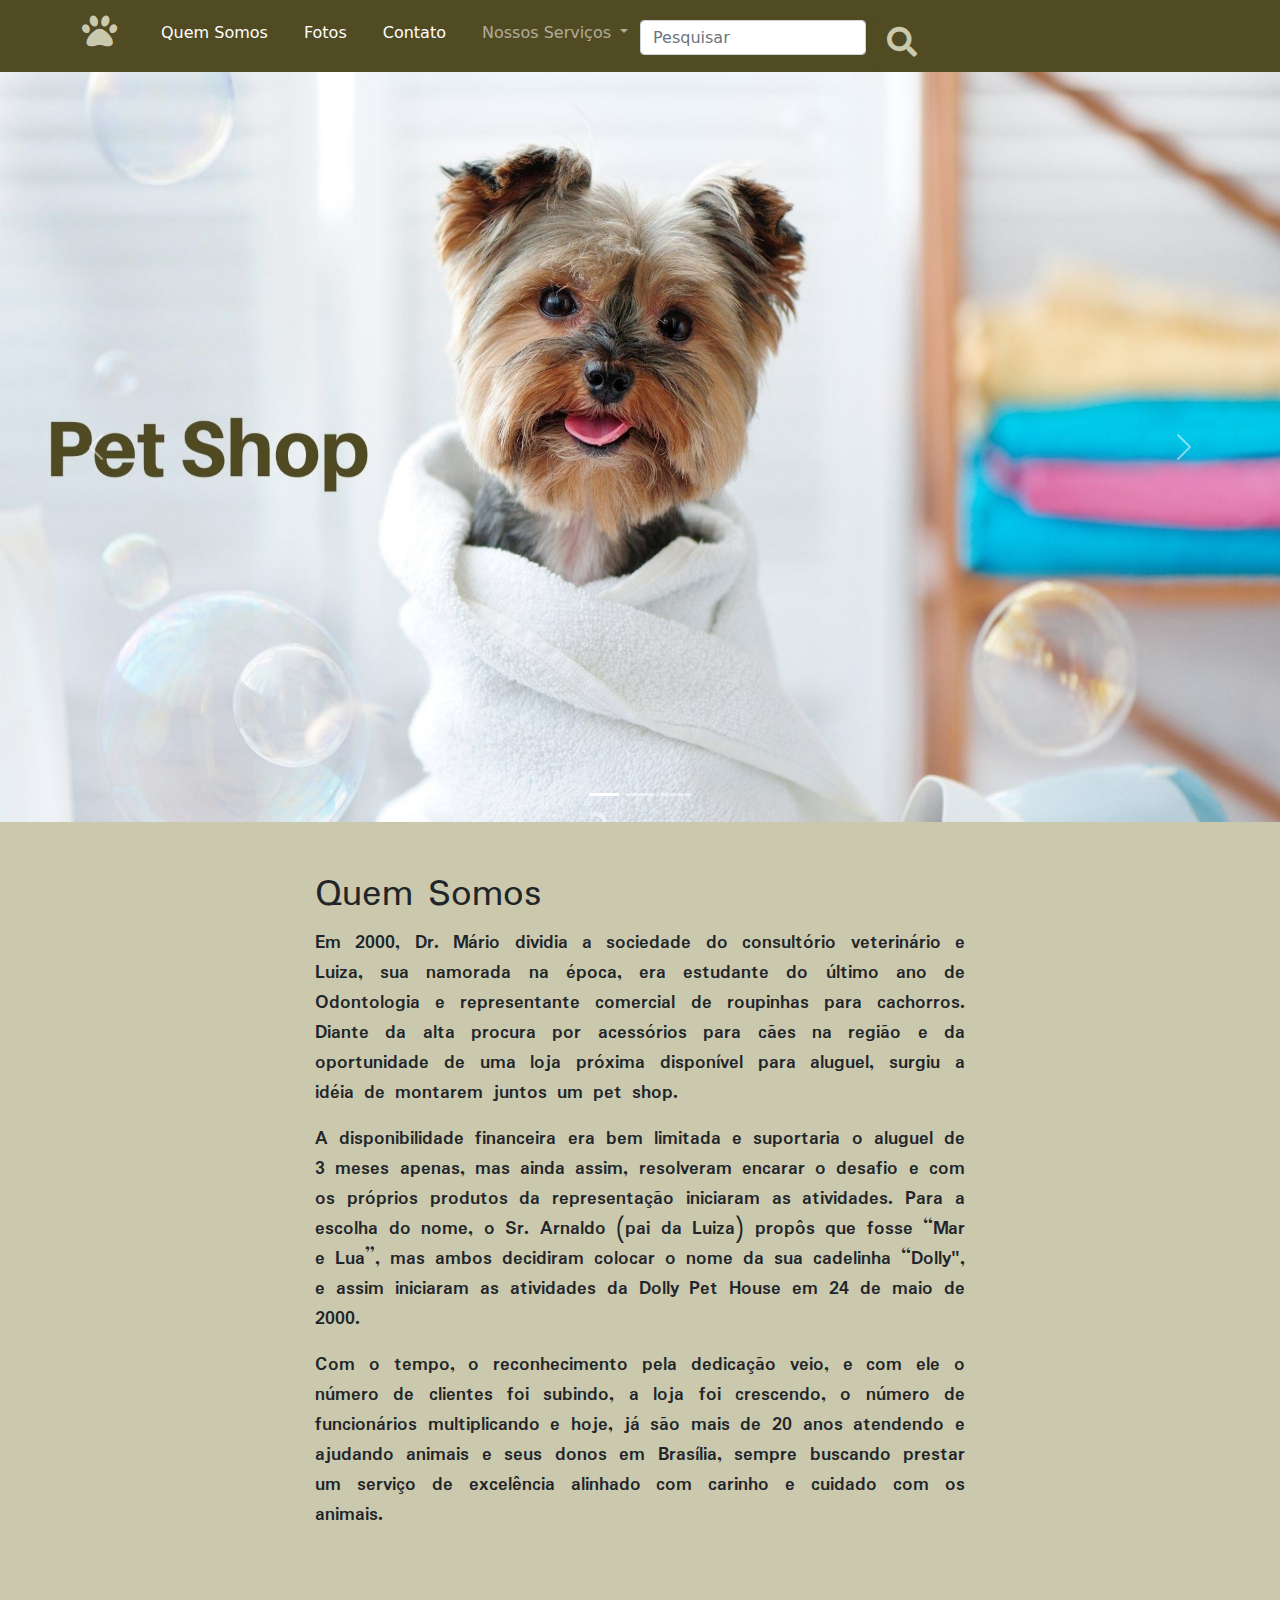
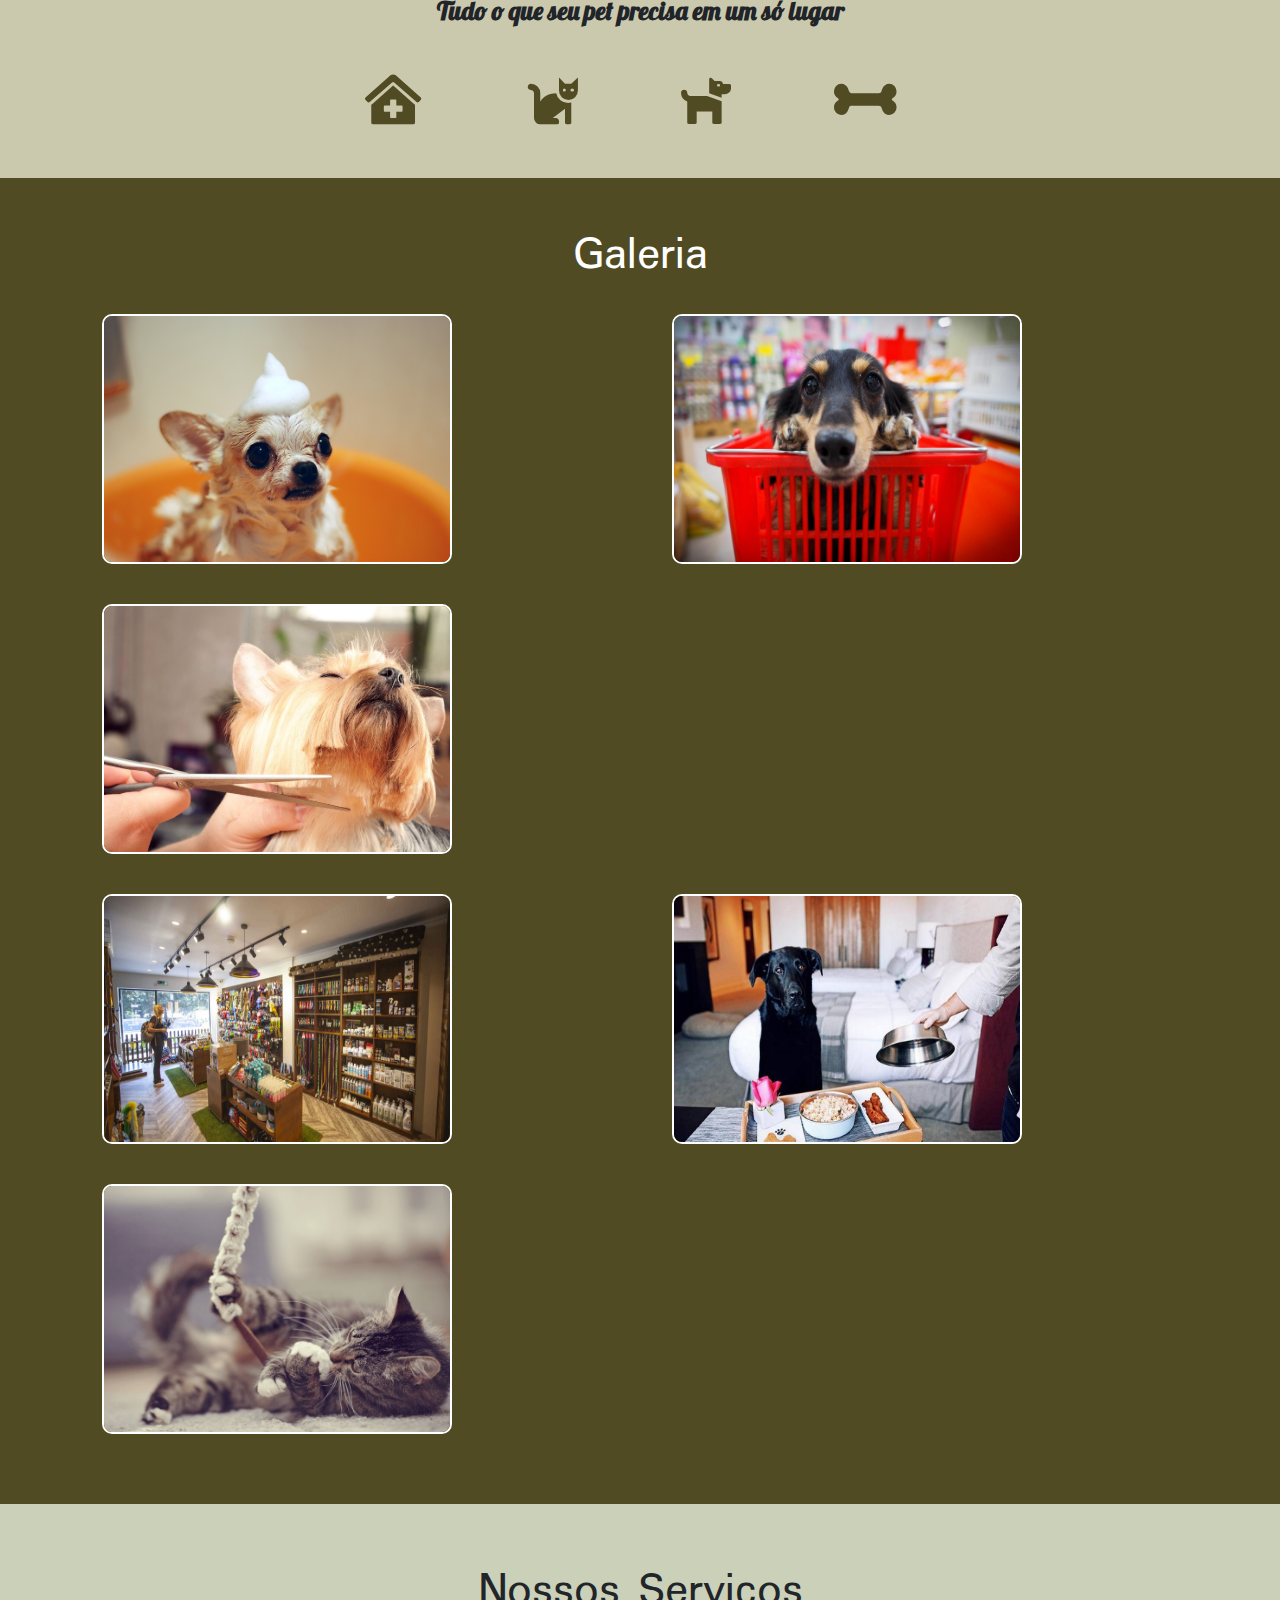
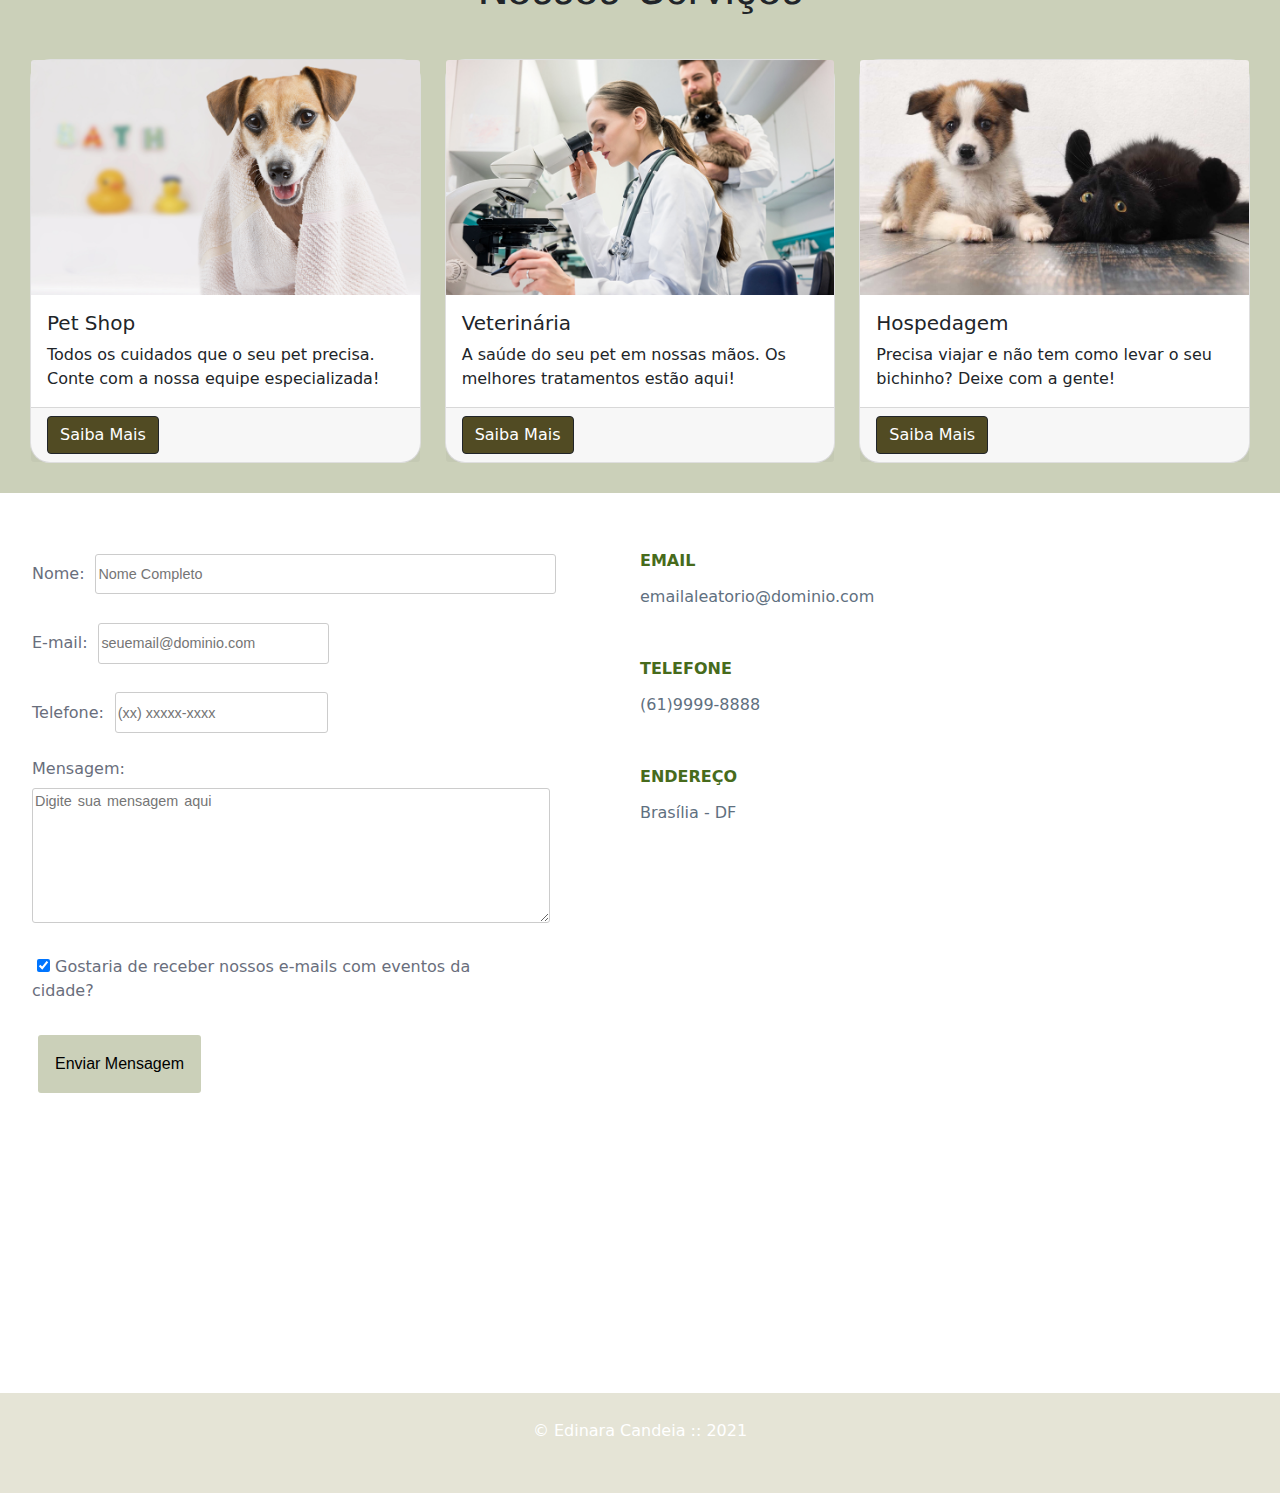
<file: index.html>
<!DOCTYPE html>
<html lang="pt-BR">
  <head>
    <meta charset="utf-8">
    <meta name="viewport" content="width=device-width, initial-scale=1">
    <link href="css/bootstrap.min.css" rel="stylesheet">
    <link rel="stylesheet" type="text/css" href="css/style.css">
    <link href="fontawesome/css/all.css" rel="stylesheet">
    <link rel="preconnect" href="https://fonts.gstatic.com">
    <link href="https://fonts.googleapis.com/css2?family=Lobster&family=Padauk&display=swap" rel="stylesheet">
    <title>Pet House | Dolly</title>
  </head>
  <body>
       <nav class="navbar navbar-expand-lg navbar-dark">
        <div class="container">
          <a class="navbar-brand" href="index.html"><i class="fas fa-paw"></i></a>
          <button class="navbar-toggler" type="button" data-bs-toggle="collapse" data-bs-target="#navbarSupportedContent" aria-controls="navbarSupportedContent" aria-expanded="false" aria-label="Toggle navigation">
            <span class="navbar-toggler-icon"></span>
          </button>
          <div class="collapse navbar-collapse" id="navbarSupportedContent">
            <ul class="navbar-nav me-auto mb-2 mb-lg-0">
              <li class="nav-item">
                <a class="nav-link active" aria-current="page" href="#quem-somos">Quem Somos</a>
              </li>
               <ul class="navbar-nav me-auto mb-2 mb-lg-0">
              <li class="nav-item">
                <a class="nav-link active" aria-current="page" href="#gallery">Fotos</a>
              </li>
               <ul class="navbar-nav me-auto mb-2 mb-lg-0">
              <li class="nav-item">
                <a class="nav-link active" aria-current="page" href="#contato">Contato</a>
              </li>
              
              <li class="nav-item dropdown">
                <a class="nav-link dropdown-toggle" href="#" id="navbarDropdown" role="button" data-bs-toggle="dropdown" aria-expanded="false">
                  Nossos Serviços
                </a>
                <ul class="dropdown-menu" aria-labelledby="navbarDropdown">
                  <li><a class="dropdown-item" href="petshop.html">Pet Shop</a></li>
                  <li><a class="dropdown-item" href="veterinaria.html"> Veterinária</a></li>
                  <li><hr class="dropdown-divider"></li>
                  <li><a class="dropdown-item" href="hospedagem.html">Hospedagem</a></li>
                </ul>
              </li>
            </ul>
            <form class="d-flex position-absolute top-2 end-0">
              <input class="form-control me-2" type="search" placeholder="Pesquisar" aria-label="Search">
              <button class="btn btn-outline" type="submit"><i class="fa fa-search"></i></button>
            </form>
          </div>
        </div>
      </nav>
      <div id="carouselExampleIndicators" class="carousel slide" data-bs-ride="carousel">
        <div class="carousel-indicators">
          <button type="button" data-bs-target="#carouselExampleIndicators" data-bs-slide-to="0" class="active" aria-current="true" aria-label="Slide 1"></button>
          <button type="button" data-bs-target="#carouselExampleIndicators" data-bs-slide-to="1" aria-label="Slide 2"></button>
          <button type="button" data-bs-target="#carouselExampleIndicators" data-bs-slide-to="2" aria-label="Slide 3"></button>
        </div>
        <div class="carousel-inner">
          <div class="carousel-item active">
            <img src="images/1.jpg" width: 100% class=" d-block w-100" alt="...">
          </div>
          <div class="carousel-item">
            <img src="images/2.jpg" width: 100% class=" d-block w-100" alt="...">
          </div>
          <div class="carousel-item">
            <img src="images/3.jpg" width: 100% class=" d-block w-100" alt="...">
          </div>
        </div>
        <button class="carousel-control-prev" type="button" data-bs-target="#carouselExampleIndicators" data-bs-slide="prev">
          <span class="carousel-control-prev-icon" aria-hidden="true"></span>
          <span class="visually-hidden">Previous</span>
        </button>
        <button class="carousel-control-next" type="button" data-bs-target="#carouselExampleIndicators" data-bs-slide="next">
          <span class="carousel-control-next-icon" aria-hidden="true"></span>
          <span class="visually-hidden">Next</span>
        </button>
      </div>
      <div id="quem-somos">
        <div class="quem-somos mx-auto">
            <h1>Quem Somos</h1>
                <p><b>     Em 2000, Dr. Mário dividia a sociedade do consultório veterinário e Luiza, sua namorada na época, era estudante do último ano de Odontologia e representante comercial de roupinhas para cachorros. Diante da alta procura por acessórios para cães na região e da oportunidade de uma loja próxima disponível para aluguel, surgiu a idéia de montarem juntos um pet shop.</b></p>

                <p><b>A disponibilidade financeira era bem limitada e suportaria o aluguel de 3 meses apenas, mas ainda assim, resolveram encarar o desafio e com os próprios produtos da representação iniciaram as atividades.

                Para a escolha do nome, o Sr. Arnaldo (pai da Luiza) propôs que fosse “Mar e Lua”, mas ambos decidiram colocar o nome da sua cadelinha “Dolly", e assim iniciaram as atividades da Dolly Pet House em 24 de maio de 2000.</b></p>

                <p><b> Com o tempo, o reconhecimento pela dedicação veio, e com ele o número de clientes foi subindo, a loja foi crescendo, o número de funcionários multiplicando e hoje, já são mais de 20 anos atendendo e ajudando animais e seus donos em Brasília, sempre buscando prestar um serviço de excelência alinhado com carinho e cuidado com os animais.</b></p>

                <h3><b>Tudo o que seu pet precisa em um só lugar</b></h3>

                <i class="fas fa-clinic-medical fai"></i> <i class="fas fa-cat fai"></i><i class="fas fa-dog fai"></i><i class="fas fa-bone fai"></i>
      </div>
    </div>
    <section id="gallery">
      <h1>Galeria</h1>
      <div class="container">
        <div class="row">
          <div class="col">
            <div class="zoom">
            <img src="images/9.png" width: 100% class="img galeria">
            </div>
          </div>
          <div class="col">
            <div class="zoom">
            <img src="images/12.jpg" width: 100% class="img galeria">
            </div>
          </div>
          <div class="col">
            <div class="zoom">
            <img src="images/17.jpg" width: 100% class="img galeria">
            </div>
          </div>
        </div>
        <div class="row">
          <div class="col">
            <div class="zoom">
            <img src="images/18.jpg" width: 100% class="img galeria">
            </div>
          </div>
          <div class="col">
            <div class="zoom">
            <img src="images/19.jpg" width: 100% class="img galeria">
            </div>
          </div>
          <div class="col">
            <div class="zoom">
            <img src="images/20.jpg" width: 100% class="img galeria">
            </div>
          </div>
        </div>
      </div>
    </section>
    <div class="servicos">
      <h2>Nossos Serviços</h2>
      <div class="row row-cols-1 row-cols-md-3 g-4">
  <div class="col">
    <div class="card h-100">
      <img src="images/21.jpg" class="card-img-top" alt="...">
      <div class="card-body">
        <h5 class="card-title">Pet Shop</h5>
        <p class="card-text">Todos os cuidados que o seu pet precisa. Conte com a nossa equipe especializada!</p>
      </div>
      <div class="card-footer">
        <small class="text-muted"><a href="petshop.html" class="btn btn-dark">Saiba Mais</a></small>
      </div>
    </div>
  </div>
  <div class="col">
    <div class="card h-100">
      <img src="images/15.png" class="card-img-top" alt="...">
      <div class="card-body">
        <h5 class="card-title">Veterinária</h5>
        <p class="card-text">A saúde do seu pet em nossas mãos. Os melhores tratamentos estão aqui!</p>
      </div>
      <div class="card-footer">
        <small class="text-muted"><a href="veterinaria.html" class="btn btn-dark">Saiba Mais</a></small>
      </div>
    </div>
  </div>
  <div class="col">
    <div class="card h-100">
      <img src="images/22.jpg" class="card-img-top" alt="...">
      <div class="card-body">
        <h5 class="card-title">Hospedagem</h5>
        <p class="card-text">Precisa viajar e não tem como levar o seu bichinho? Deixe com a gente!</p>
      </div>
      <div class="card-footer">
        <small class="text-muted"><a href="hospedagem.html" class="btn btn-dark">Saiba Mais</a></small>
      </div>
    </div>
  </div>
</div>
</div>
    <section >
      <div id="contato" class="container-ctt">
        <div class="ctt1">
          <form>
                  <label for="nome" id="legendanome">Nome:</label>
                    <input type="text" id="nome"  class="input-padrao" required placeholder="Nome Completo">
                    <br />
            <label for="email" id="legendaemail">E-mail:</label>
                     <input type="email"  id="email" class="input-padrao" required placeholder="seuemail@dominio.com">
                    <br /> 

              <label for="telefone" id="legendatelefone">Telefone:</label>
                     <input type="tel" id="telefone"  class="input-padrao" required placeholder="(xx) xxxxx-xxxx">
                     <br /><br />
            
            <label for="mensagem" id="mensagem">Mensagem:</label><br />
                    <textarea  placeholder="Digite sua mensagem aqui"></textarea required>
                    <br />   

            <label>
              <input type="checkbox" class="checkbox" checked> Gostaria de receber nossos e-mails com eventos da cidade? 
              </label>
                <br />  

                <input type="submit" value="Enviar Mensagem" class="enviar">
              </form>
        </div>
        <div class="ctt2">
          <div class="info-cttCenter">
            <div class="info-ctt">
              <h7>EMAIL</h7>
            </div>
            <div class="info-ctt">
              <h8>emailaleatorio@dominio.com</h8>
            </div>
            <div class="info-ctt">
        
            </div>
            <div class="info-ctt">
              <h7>TELEFONE</h7>
            </div>
            <div class="info-ctt">
              <h8>(61)9999-8888</h8>
            </div>
            <div class="info-ctt">
        
            </div>
            <div class="info-ctt">
              <h7>ENDEREÇO</h7>
            </div>
            <div class="info-ctt">
              <h8>Brasília - DF</h8>
            </div>
          <div class="info-cttCenter2">
            <iframe src="https://www.google.com/maps/embed?pb=!1m18!1m12!1m3!1d982926.6490219708!2d-48.35756840199615!3d-15.774545693382269!2m3!1f0!2f0!3f0!3m2!1i1024!2i768!4f13.1!3m3!1m2!1s0x935a3d18e45b91a3%3A0x24e8d3620bd85d7f!2sBras%C3%ADlia%20-%20DF!5e0!3m2!1spt-BR!2sbr!4v1620659766937!5m2!1spt-BR!2sbr" width="100%" height="100%" allowfullscreen="" loading="lazy"></iframe>
        </div>
      </div>
    </section>
    <footer>
      <div class="footer">
          <div class="info-cttCenter4">
          <h9> &#169; Edinara Candeia :: 2021</h9>
          </div>
      </div>
    </footer>
   
    <script src="js/bootstrap.bundle.min.js"></script>

  </body>
</html>
</file>
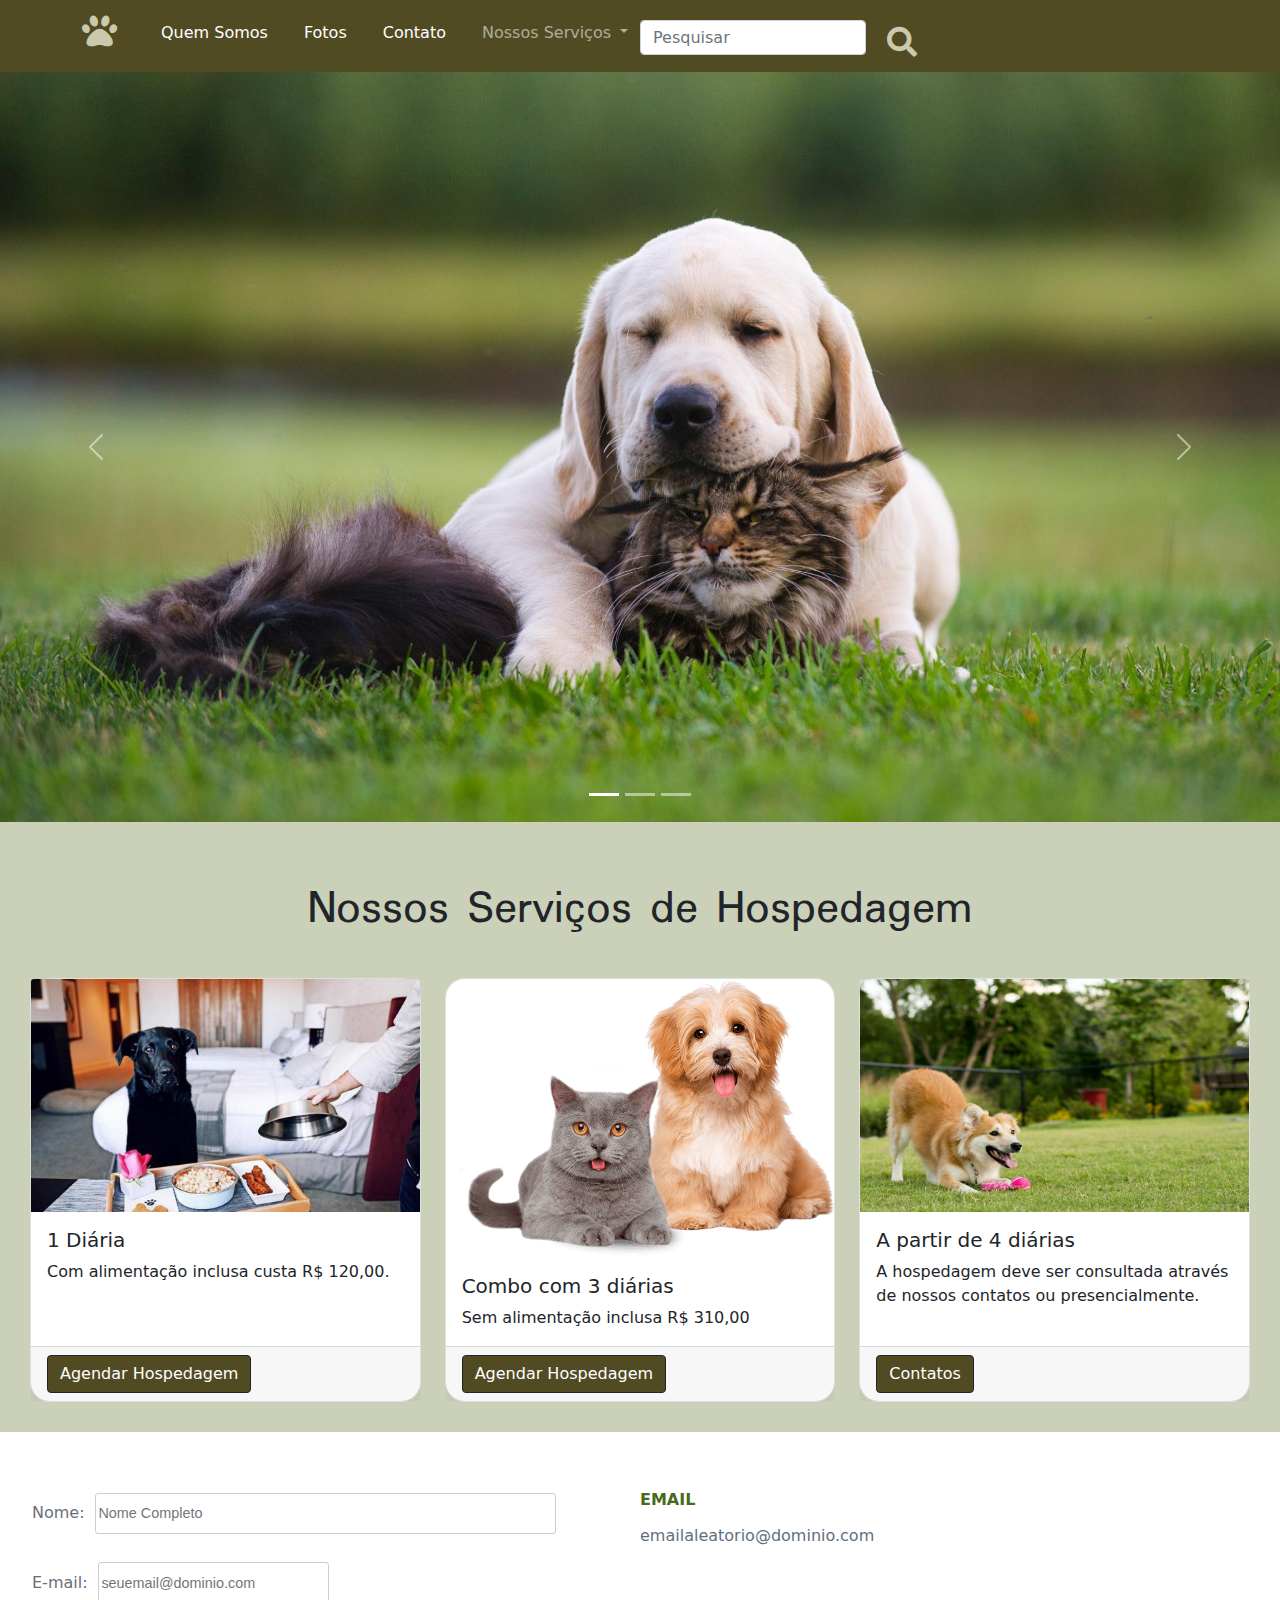
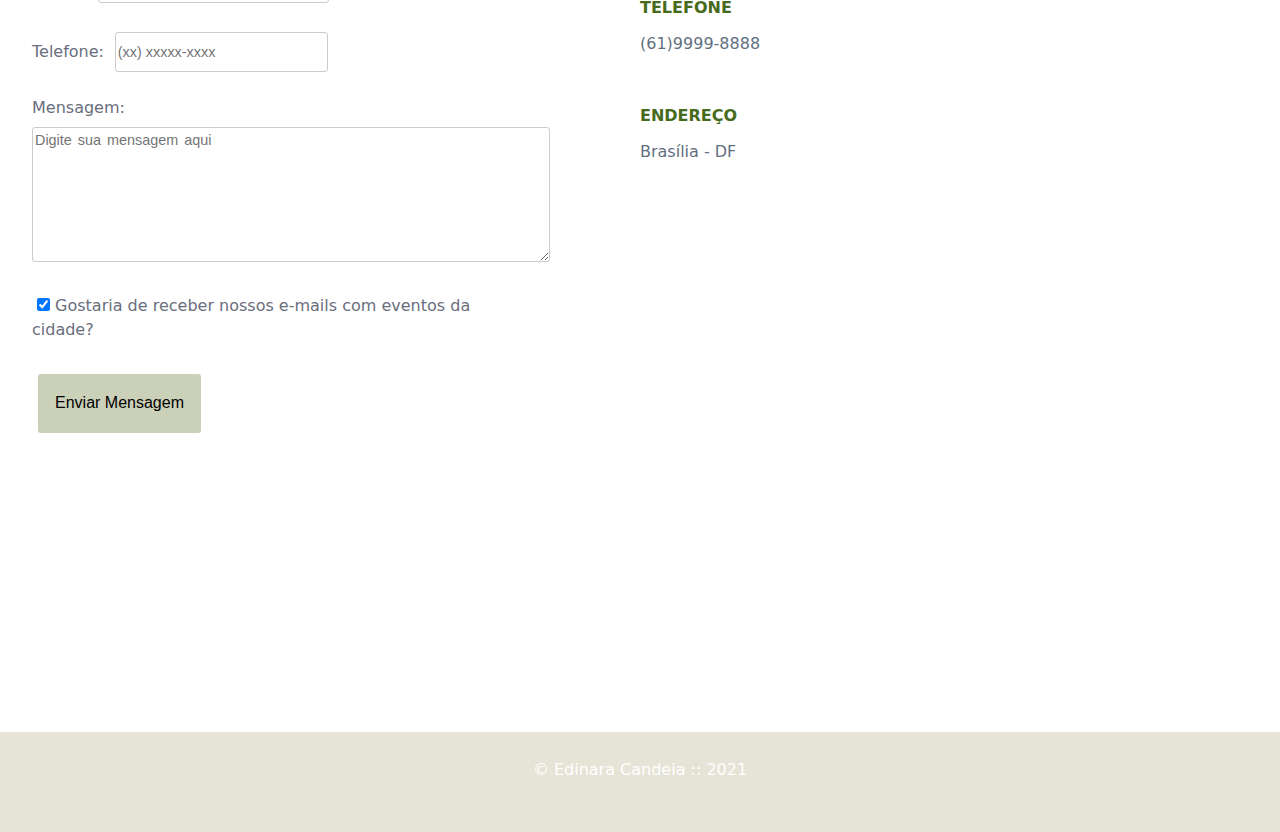
<file: hospedagem.html>
<!DOCTYPE html>
<html lang="pt-BR">
  <head>
    <meta charset="utf-8">
    <meta name="viewport" content="width=device-width, initial-scale=1">
    <link href="css/bootstrap.min.css" rel="stylesheet">
    <link rel="stylesheet" type="text/css" href="css/style2.css">
    <link href="fontawesome/css/all.css" rel="stylesheet">
    <link rel="preconnect" href="https://fonts.gstatic.com">
    <link href="https://fonts.googleapis.com/css2?family=Lobster&family=Padauk&display=swap" rel="stylesheet">
    <title>Hospedagem | Dolly</title>
  </head>
  <body>
       <nav class="navbar navbar-expand-lg navbar-dark">
        <div class="container">
          <a class="navbar-brand" href="index.html"><i class="fas fa-paw"></i></a>
          <button class="navbar-toggler" type="button" data-bs-toggle="collapse" data-bs-target="#navbarSupportedContent" aria-controls="navbarSupportedContent" aria-expanded="false" aria-label="Toggle navigation">
            <span class="navbar-toggler-icon"></span>
          </button>
          <div class="collapse navbar-collapse" id="navbarSupportedContent">
            <ul class="navbar-nav me-auto mb-2 mb-lg-0">
              <li class="nav-item">
                <a class="nav-link active" aria-current="page" href="index.html #quem-somos">Quem Somos</a>
              </li>
               <ul class="navbar-nav me-auto mb-2 mb-lg-0">
              <li class="nav-item">
                <a class="nav-link active" aria-current="page" href="index.html #gallery">Fotos</a>
              </li>
               <ul class="navbar-nav me-auto mb-2 mb-lg-0">
              <li class="nav-item">
                <a class="nav-link active" aria-current="page" href="#contato">Contato</a>
              </li>
              
              <li class="nav-item dropdown">
                <a class="nav-link dropdown-toggle" href="#" id="navbarDropdown" role="button" data-bs-toggle="dropdown" aria-expanded="false">
                  Nossos Serviços
                </a>
                <ul class="dropdown-menu" aria-labelledby="navbarDropdown">
                  <li><a class="dropdown-item" href="petshop.html">Pet Shop</a></li>
                  <li><a class="dropdown-item" href="veterinaria.html">Veterinária</a></li>
                  <li><hr class="dropdown-divider"></li>
                  <li><a class="dropdown-item" href="hospedagem.html">Hospedagem</a></li>
                </ul>
              </li>
            </ul>
            <form class="d-flex position-absolute top-2 end-0">
              <input class="form-control me-2" type="search" placeholder="Pesquisar" aria-label="Search">
              <button class="btn btn-outline" type="submit"><i class="fa fa-search"></i></button>
            </form>
          </div>
        </div>
      </nav>
      <div id="carouselExampleIndicators" class="carousel slide" data-bs-ride="carousel">
        <div class="carousel-indicators">
          <button type="button" data-bs-target="#carouselExampleIndicators" data-bs-slide-to="0" class="active" aria-current="true" aria-label="Slide 1"></button>
          <button type="button" data-bs-target="#carouselExampleIndicators" data-bs-slide-to="1" aria-label="Slide 2"></button>
          <button type="button" data-bs-target="#carouselExampleIndicators" data-bs-slide-to="2" aria-label="Slide 3"></button>
        </div>
        <div class="carousel-inner">
          <div class="carousel-item active">
            <img src="images/24.jpg" width: 100% class="d-block w-100" alt="...">
          </div>
          <div class="carousel-item">
            <img src="images/25.jpg" width: 100% class="d-block w-100" alt="...">
          </div>
          <div class="carousel-item">
            <img src="images/13.jpg" width: 100% class="d-block w-100" alt="...">
          </div>
        </div>
        <button class="carousel-control-prev" type="button" data-bs-target="#carouselExampleIndicators" data-bs-slide="prev">
          <span class="carousel-control-prev-icon" aria-hidden="true"></span>
          <span class="visually-hidden">Previous</span>
        </button>
        <button class="carousel-control-next" type="button" data-bs-target="#carouselExampleIndicators" data-bs-slide="next">
          <span class="carousel-control-next-icon" aria-hidden="true"></span>
          <span class="visually-hidden">Next</span>
        </button>
      </div>
      <div class="servicos">
      <h2>Nossos Serviços de Hospedagem</h2>
      <div class="row row-cols-1 row-cols-md-3 g-4">
  <div class="col">
    <div class="card h-100">
      <img src="images/19.jpg" width: 100% class="card-img-top" alt="...">
      <div class="card-body">
        <h5 class="card-title"> 1 Diária</h5>
        <p class="card-text">Com alimentação inclusa custa R$ 120,00.</p>
      </div>
      <div class="card-footer">
        <small class="text-muted"><a href="petshop.html" class="btn btn-dark">Agendar Hospedagem</a></small>
      </div>
    </div>
  </div>
  <div class="col">
    <div class="card h-100">
      <img src="images/11.png" width: 100% class="card-img-top" alt="...">
      <div class="card-body">
        <h5 class="card-title">Combo com 3 diárias</h5>
        <p class="card-text">Sem alimentação inclusa R$ 310,00</p>
      </div>
      <div class="card-footer">
        <small class="text-muted"><a href="#" class="btn btn-dark">Agendar Hospedagem</a></small>
      </div>
    </div>
  </div>
  <div class="col">
    <div class="card h-100">
      <img src="images/29.jpg" width: 100% class="card-img-top" alt="...">
      <div class="card-body">
        <h5 class="card-title">A partir de 4 diárias</h5>
        <p class="card-text">A hospedagem deve ser consultada através de nossos contatos ou presencialmente.</p>
      </div>
      <div class="card-footer">
        <small class="text-muted"><a href="#" class="btn btn-dark">Contatos</a></small>
      </div>
    </div>
  </div>
</div>
</div>
    <section >
      <div id="contato" class="container-ctt">
        <div class="ctt1">
          <form>
                  <label for="nome" id="legendanome">Nome:</label>
                    <input type="text" id="nome"  class="input-padrao" required placeholder="Nome Completo">
                    <br />
            <label for="email" id="legendaemail">E-mail:</label>
                     <input type="email"  id="email" class="input-padrao" required placeholder="seuemail@dominio.com">
                    <br /> 

              <label for="telefone" id="legendatelefone">Telefone:</label>
                     <input type="tel" id="telefone"  class="input-padrao" required placeholder="(xx) xxxxx-xxxx">
                     <br /><br />
            
            <label for="mensagem" id="mensagem">Mensagem:</label><br />
                    <textarea  placeholder="Digite sua mensagem aqui"></textarea required>
                    <br />   

            <label>
              <input type="checkbox" class="checkbox" checked> Gostaria de receber nossos e-mails com eventos da cidade? 
              </label>
                <br />  

                <input type="submit" value="Enviar Mensagem" class="enviar">
              </form>
        </div>
        <div class="ctt2">
          <div class="info-cttCenter">
            <div class="info-ctt">
              <h7>EMAIL</h7>
            </div>
            <div class="info-ctt">
              <h8>emailaleatorio@dominio.com</h8>
            </div>
            <div class="info-ctt">
        
            </div>
            <div class="info-ctt">
              <h7>TELEFONE</h7>
            </div>
            <div class="info-ctt">
              <h8>(61)9999-8888</h8>
            </div>
            <div class="info-ctt">
        
            </div>
            <div class="info-ctt">
              <h7>ENDEREÇO</h7>
            </div>
            <div class="info-ctt">
              <h8>Brasília - DF</h8>
            </div>
          <div class="info-cttCenter2">
            <iframe src="https://www.google.com/maps/embed?pb=!1m18!1m12!1m3!1d982926.6490219708!2d-48.35756840199615!3d-15.774545693382269!2m3!1f0!2f0!3f0!3m2!1i1024!2i768!4f13.1!3m3!1m2!1s0x935a3d18e45b91a3%3A0x24e8d3620bd85d7f!2sBras%C3%ADlia%20-%20DF!5e0!3m2!1spt-BR!2sbr!4v1620659766937!5m2!1spt-BR!2sbr" width="100%" height="100%" allowfullscreen="" loading="lazy"></iframe>
        </div>
      </div>
    </section>
      <footer>
      <div class="footer">
          <div class="info-cttCenter4">
          <h9> &#169; Edinara Candeia :: 2021</h9>
          </div>
      </div>
    </footer>
      <script src="js/bootstrap.bundle.min.js"></script>
  </body>
  </html>
</file>
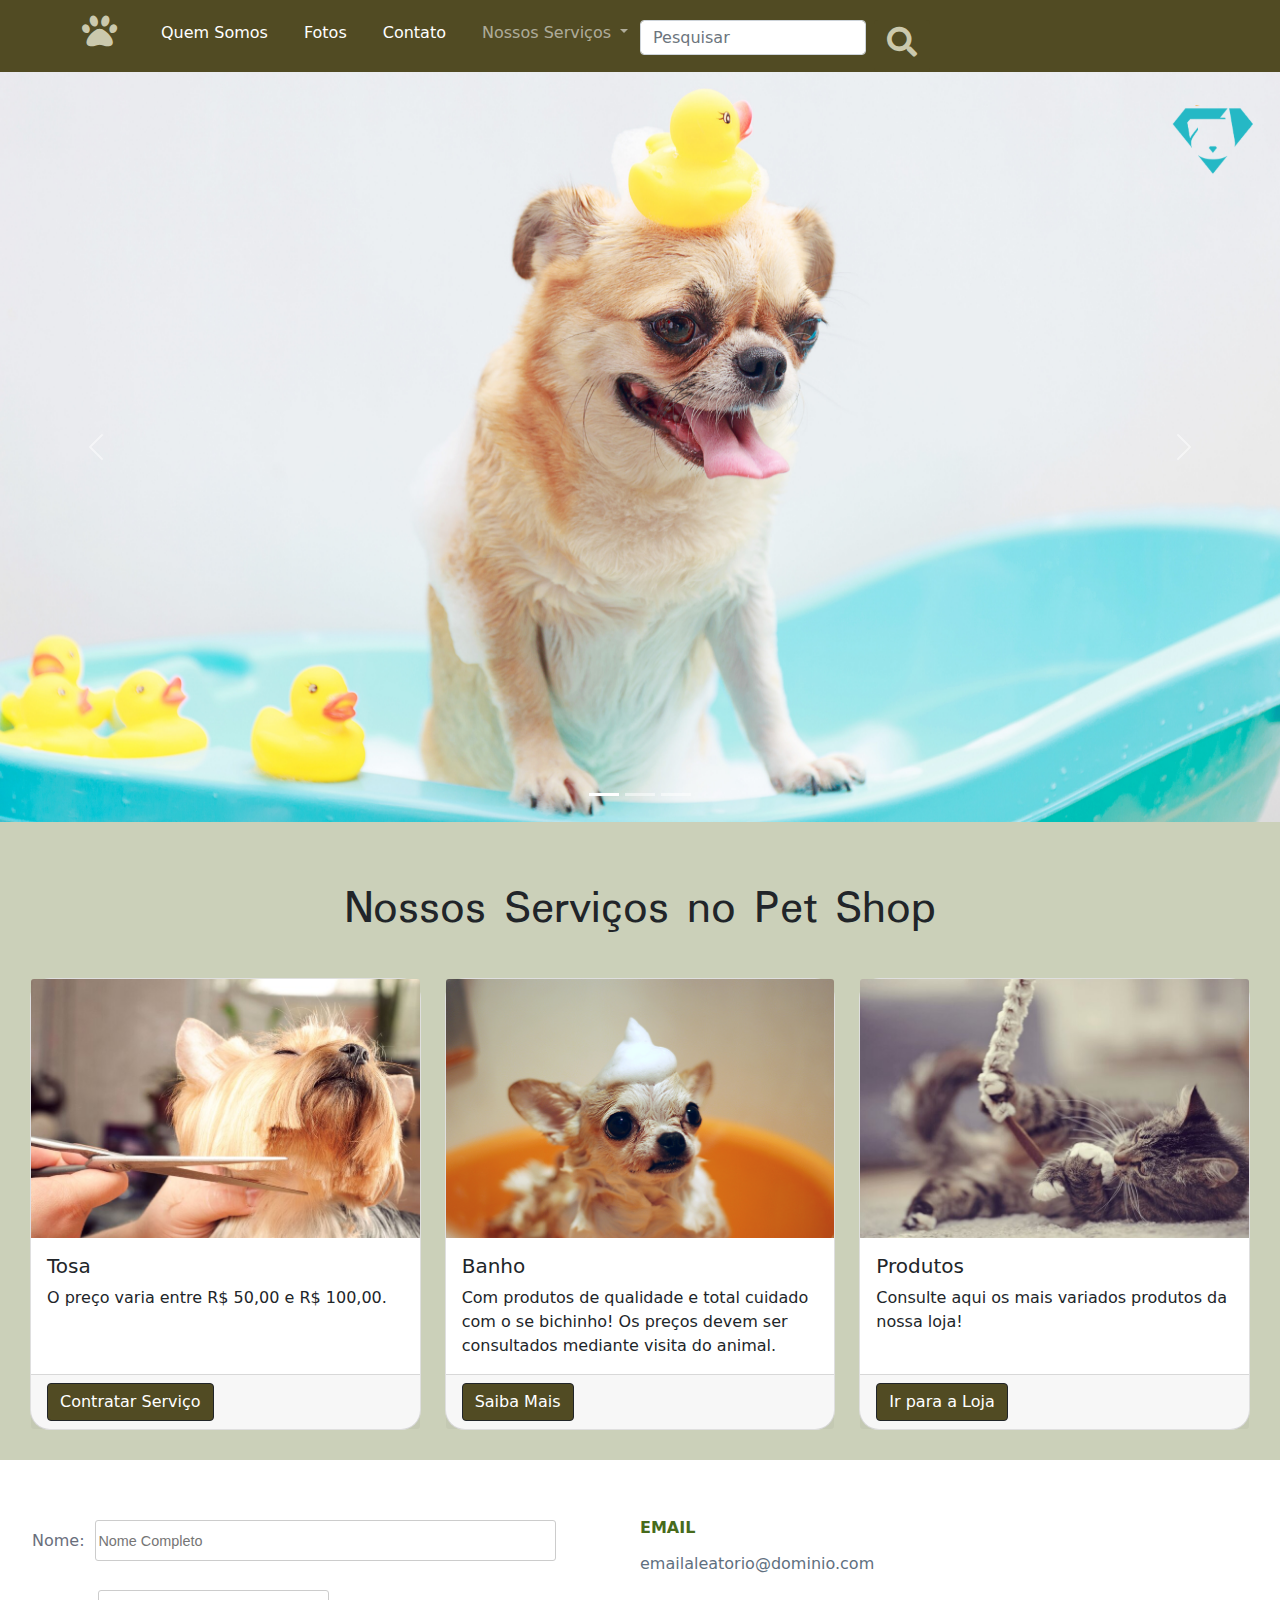
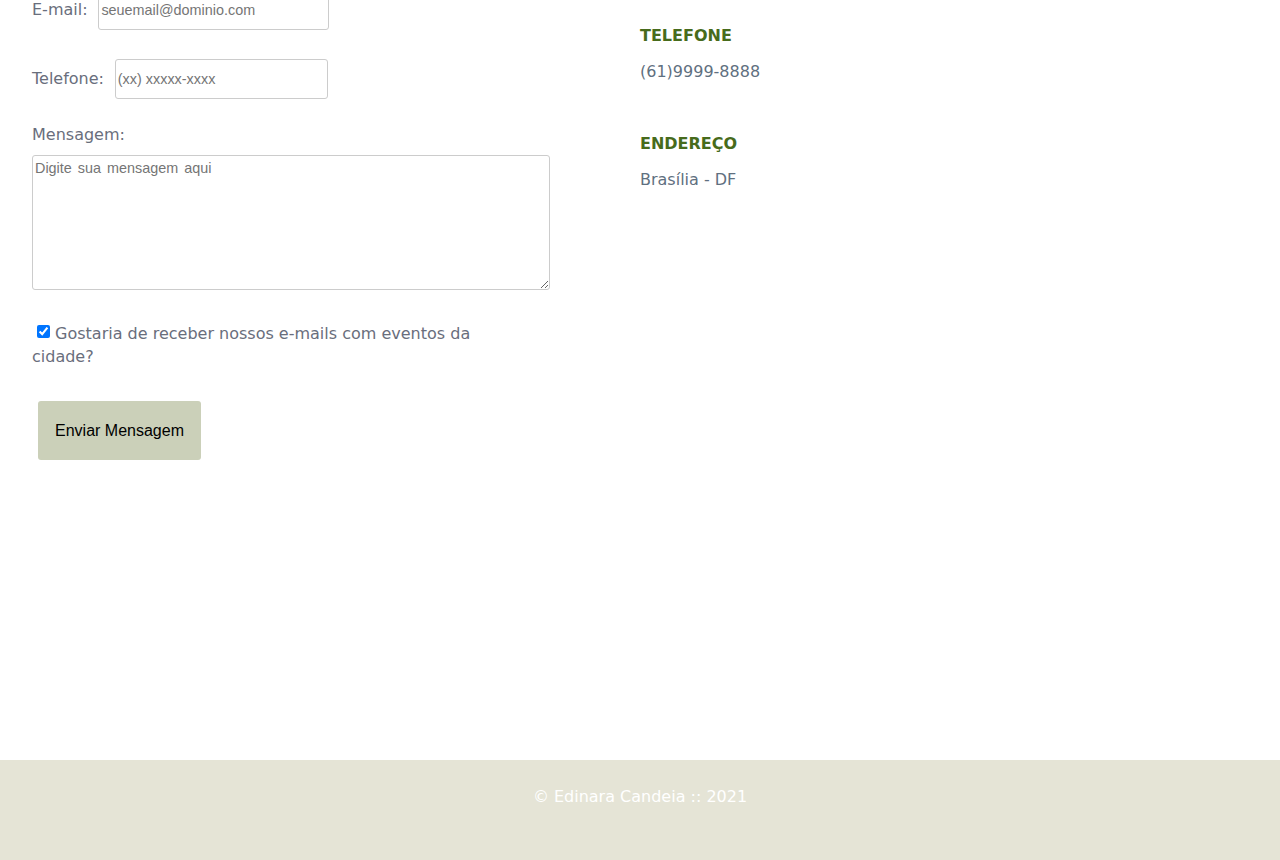
<file: petshop.html>
<!DOCTYPE html>
<html lang="pt-BR">
  <head>
    <meta charset="utf-8">
    <meta name="viewport" content="width=device-width, initial-scale=1">
    <link href="css/bootstrap.min.css" rel="stylesheet">
    <link rel="stylesheet" type="text/css" href="css/style2.css">
    <link href="fontawesome/css/all.css" rel="stylesheet">
    <link rel="preconnect" href="https://fonts.gstatic.com">
    <link href="https://fonts.googleapis.com/css2?family=Lobster&family=Padauk&display=swap" rel="stylesheet">
    <title>Pet Shop | Dolly</title>
  </head>
  <body>
       <nav class="navbar navbar-expand-lg navbar-dark">
        <div class="container">
          <a class="navbar-brand" href="index.html"><i class="fas fa-paw"></i></a>
          <button class="navbar-toggler" type="button" data-bs-toggle="collapse" data-bs-target="#navbarSupportedContent" aria-controls="navbarSupportedContent" aria-expanded="false" aria-label="Toggle navigation">
            <span class="navbar-toggler-icon"></span>
          </button>
          <div class="collapse navbar-collapse" id="navbarSupportedContent">
            <ul class="navbar-nav me-auto mb-2 mb-lg-0">
              <li class="nav-item">
                <a class="nav-link active" aria-current="page" href="index.html #quem-somos">Quem Somos</a>
              </li>
               <ul class="navbar-nav me-auto mb-2 mb-lg-0">
              <li class="nav-item">
                <a class="nav-link active" aria-current="page" href="index.html #gallery">Fotos</a>
              </li>
               <ul class="navbar-nav me-auto mb-2 mb-lg-0">
              <li class="nav-item">
                <a class="nav-link active" aria-current="page" href="#contato">Contato</a>
              </li>
              
              <li class="nav-item dropdown">
                <a class="nav-link dropdown-toggle" href="#" id="navbarDropdown" role="button" data-bs-toggle="dropdown" aria-expanded="false">
                  Nossos Serviços
                </a>
                <ul class="dropdown-menu" aria-labelledby="navbarDropdown">
                  <li><a class="dropdown-item" href="petshop.html">Pet Shop</a></li>
                  <li><a class="dropdown-item" href="veterinaria.html">Veterinária</a></li>
                  <li><hr class="dropdown-divider"></li>
                  <li><a class="dropdown-item" href="hospedagem.html">Hospedagem</a></li>
                </ul>
              </li>
            </ul>
            <form class="d-flex position-absolute top-2 end-0">
              <input class="form-control me-2" type="search" placeholder="Pesquisar" aria-label="Search">
              <button class="btn btn-outline" type="submit"><i class="fa fa-search"></i></button>
            </form>
          </div>
        </div>
      </nav>
      <div id="carouselExampleIndicators" class="carousel slide" data-bs-ride="carousel">
        <div class="carousel-indicators">
          <button type="button" data-bs-target="#carouselExampleIndicators" data-bs-slide-to="0" class="active" aria-current="true" aria-label="Slide 1"></button>
          <button type="button" data-bs-target="#carouselExampleIndicators" data-bs-slide-to="1" aria-label="Slide 2"></button>
          <button type="button" data-bs-target="#carouselExampleIndicators" data-bs-slide-to="2" aria-label="Slide 3"></button>
        </div>
        <div class="carousel-inner">
          <div class="carousel-item active">
            <img src="images/28.png" width: 100% class="d-block w-100" alt="...">
          </div>
          <div class="carousel-item">
            <img src="images/10.jpg" width: 100% class="d-block w-100" alt="...">
          </div>
          <div class="carousel-item">
            <img src="images/12.jpg" width: 100% class="d-block w-100" alt="...">
          </div>
        </div>
        <button class="carousel-control-prev" type="button" data-bs-target="#carouselExampleIndicators" data-bs-slide="prev">
          <span class="carousel-control-prev-icon" aria-hidden="true"></span>
          <span class="visually-hidden">Previous</span>
        </button>
        <button class="carousel-control-next" type="button" data-bs-target="#carouselExampleIndicators" data-bs-slide="next">
          <span class="carousel-control-next-icon" aria-hidden="true"></span>
          <span class="visually-hidden">Next</span>
        </button>
      </div>
      <div class="servicos">
      <h2>Nossos Serviços no Pet Shop</h2>
      <div class="row row-cols-1 row-cols-md-3 g-4">
  <div class="col">
    <div class="card h-100">
      <img src="images/17.jpg" width: 100% class="card-img-top" alt="...">
      <div class="card-body">
        <h5 class="card-title">Tosa</h5>
        <p class="card-text">O preço varia entre R$ 50,00 e R$ 100,00.</p>
      </div>
      <div class="card-footer">
        <small class="text-muted"><a href="#" class="btn btn-dark">Contratar Serviço</a></small>
      </div>
    </div>
  </div>
  <div class="col">
    <div class="card h-100">
      <img src="images/9.png" width: 100% class="card-img-top" alt="...">
      <div class="card-body">
        <h5 class="card-title">Banho</h5>
        <p class="card-text">Com produtos de qualidade e total cuidado com o se bichinho! Os preços devem ser consultados mediante visita do animal.</p>
      </div>
      <div class="card-footer">
        <small class="text-muted"><a href="veterinaria.html" class="btn btn-dark">Saiba Mais</a></small>
      </div>
    </div>
  </div>
  <div class="col">
    <div class="card h-100">
      <img src="images/20.jpg" width: 100% class="card-img-top" alt="...">
      <div class="card-body">
        <h5 class="card-title">Produtos</h5>
        <p class="card-text">Consulte aqui os mais variados produtos da nossa loja!</p>
      </div>
      <div class="card-footer">
        <small class="text-muted"><a href="hospedagem.html" class="btn btn-dark">Ir para a Loja</a></small>
      </div>
    </div>
  </div>
</div>
</div>
    <section >
      <div id="contato" class="container-ctt">
        <div class="ctt1">
          <form>
                  <label for="nome" id="legendanome">Nome:</label>
                    <input type="text" id="nome"  class="input-padrao" required placeholder="Nome Completo">
                    <br />
            <label for="email" id="legendaemail">E-mail:</label>
                     <input type="email"  id="email" class="input-padrao" required placeholder="seuemail@dominio.com">
                    <br /> 

              <label for="telefone" id="legendatelefone">Telefone:</label>
                     <input type="tel" id="telefone"  class="input-padrao" required placeholder="(xx) xxxxx-xxxx">
                     <br /><br />
            
            <label for="mensagem" id="mensagem">Mensagem:</label><br />
                    <textarea  placeholder="Digite sua mensagem aqui"></textarea required>
                    <br />   

            <label>
              <input type="checkbox" class="checkbox" checked> Gostaria de receber nossos e-mails com eventos da cidade? 
              </label>
                <br />  

                <input type="submit" value="Enviar Mensagem" class="enviar">
              </form>
        </div>
        <div class="ctt2">
          <div class="info-cttCenter">
            <div class="info-ctt">
              <h7>EMAIL</h7>
            </div>
            <div class="info-ctt">
              <h8>emailaleatorio@dominio.com</h8>
            </div>
            <div class="info-ctt">
        
            </div>
            <div class="info-ctt">
              <h7>TELEFONE</h7>
            </div>
            <div class="info-ctt">
              <h8>(61)9999-8888</h8>
            </div>
            <div class="info-ctt">
        
            </div>
            <div class="info-ctt">
              <h7>ENDEREÇO</h7>
            </div>
            <div class="info-ctt">
              <h8>Brasília - DF</h8>
            </div>
          <div class="info-cttCenter2">
            <iframe src="https://www.google.com/maps/embed?pb=!1m18!1m12!1m3!1d982926.6490219708!2d-48.35756840199615!3d-15.774545693382269!2m3!1f0!2f0!3f0!3m2!1i1024!2i768!4f13.1!3m3!1m2!1s0x935a3d18e45b91a3%3A0x24e8d3620bd85d7f!2sBras%C3%ADlia%20-%20DF!5e0!3m2!1spt-BR!2sbr!4v1620659766937!5m2!1spt-BR!2sbr" width="100%" height="100%" allowfullscreen="" loading="lazy"></iframe>
        </div>
      </div>
    </section>
    <footer>
      <div class="footer">
          <div class="info-cttCenter4">
          <h9> &#169; Edinara Candeia :: 2021</h9>
          </div>
      </div>
    </footer>
      <script src="js/bootstrap.bundle.min.js"></script>
  </body>
  </html>
</file>
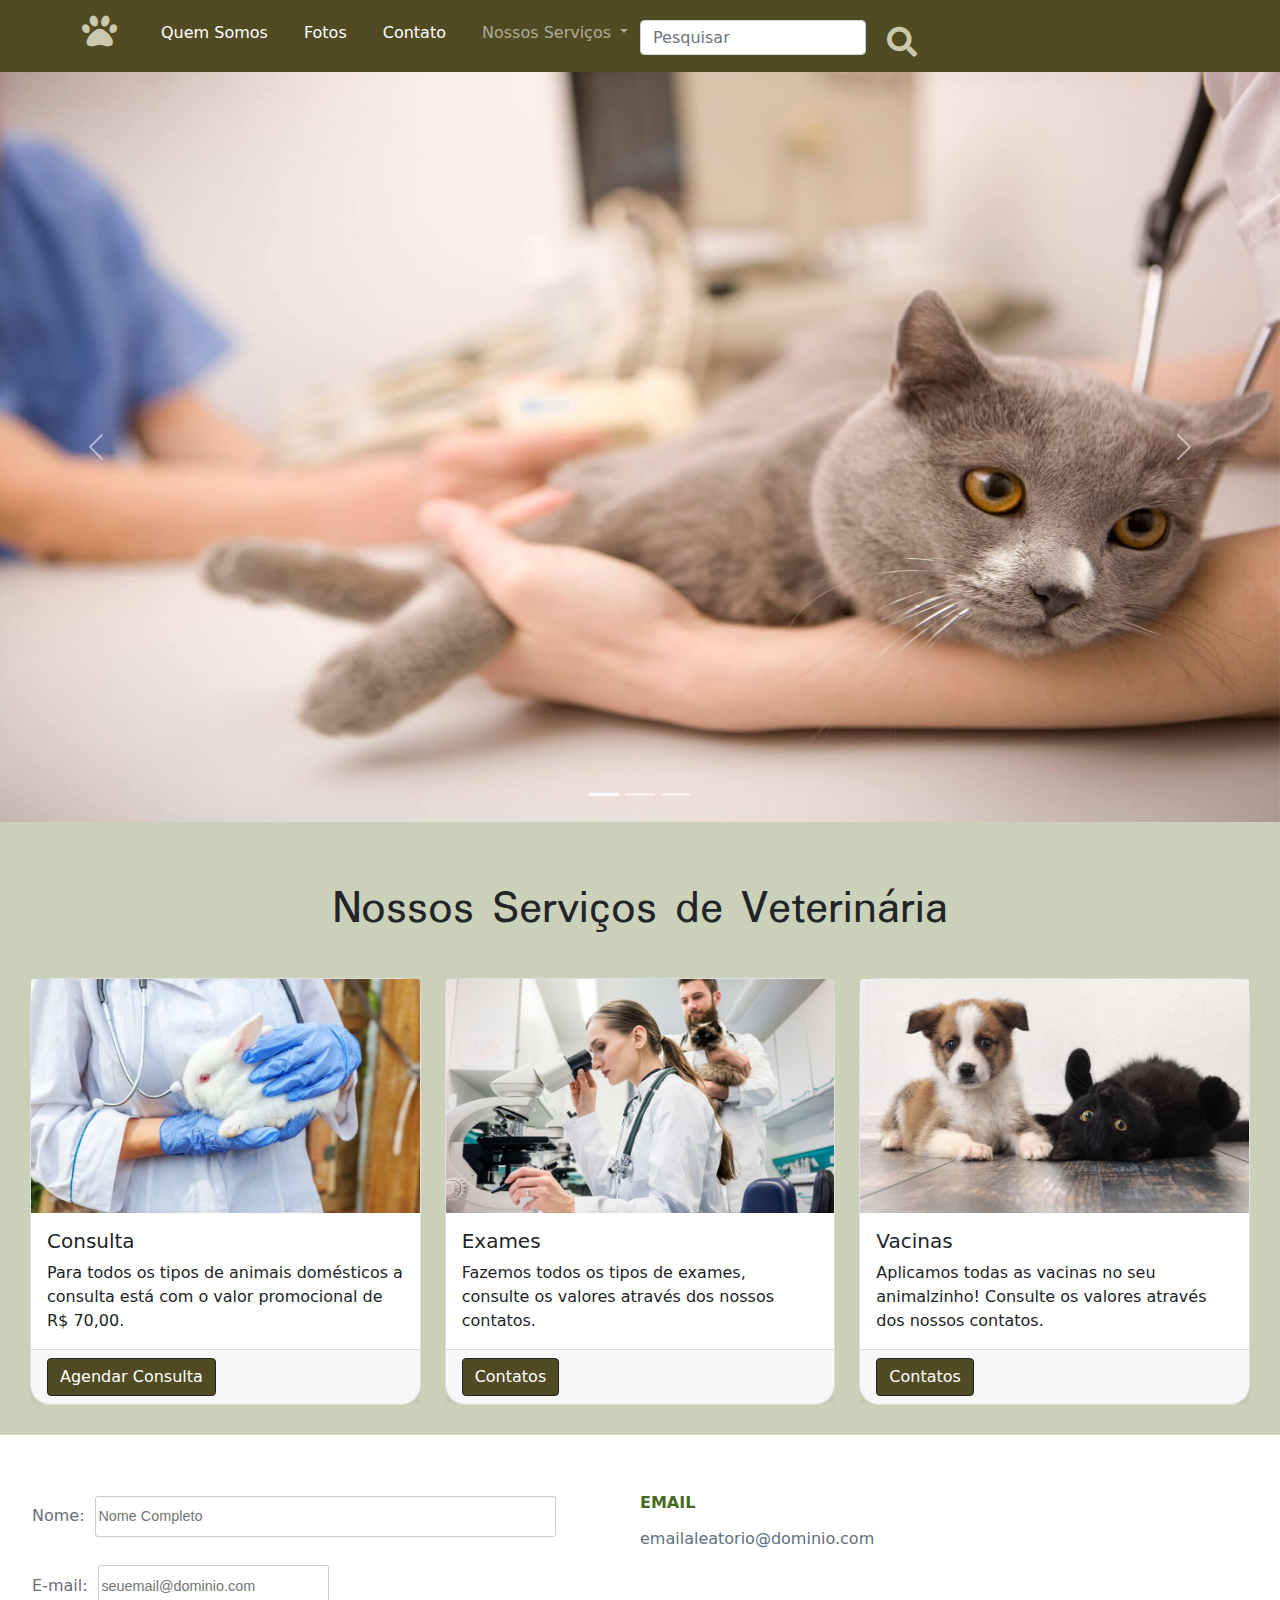
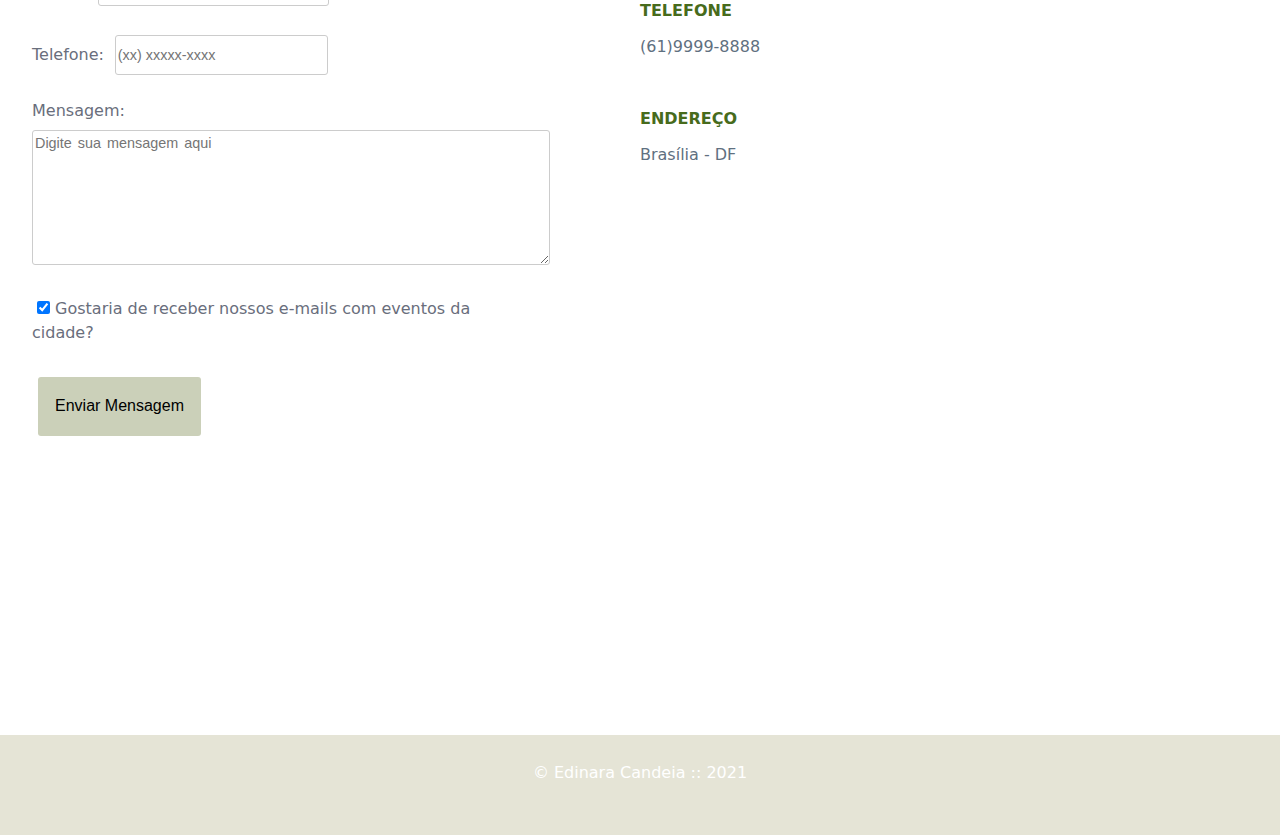
<file: veterinaria.html>
<!DOCTYPE html>
<html lang="pt-BR">
  <head>
    <meta charset="utf-8">
    <meta name="viewport" content="width=device-width, initial-scale=1">
    <link href="css/bootstrap.min.css" rel="stylesheet">
    <link rel="stylesheet" type="text/css" href="css/style2.css">
    <link href="fontawesome/css/all.css" rel="stylesheet">
    <link rel="preconnect" href="https://fonts.gstatic.com">
    <link href="https://fonts.googleapis.com/css2?family=Lobster&family=Padauk&display=swap" rel="stylesheet">
    <title>Veterinária | Dolly</title>
  </head>
  <body>
       <nav class="navbar navbar-expand-lg navbar-dark">
        <div class="container">
          <a class="navbar-brand" href="index.html"><i class="fas fa-paw"></i></a>
          <button class="navbar-toggler" type="button" data-bs-toggle="collapse" data-bs-target="#navbarSupportedContent" aria-controls="navbarSupportedContent" aria-expanded="false" aria-label="Toggle navigation">
            <span class="navbar-toggler-icon"></span>
          </button>
          <div class="collapse navbar-collapse" id="navbarSupportedContent">
            <ul class="navbar-nav me-auto mb-2 mb-lg-0">
              <li class="nav-item">
                <a class="nav-link active" aria-current="page" href="index.html #quem-somos">Quem Somos</a>
              </li>
               <ul class="navbar-nav me-auto mb-2 mb-lg-0">
              <li class="nav-item">
                <a class="nav-link active" aria-current="page" href="index.html #gallery">Fotos</a>
              </li>
               <ul class="navbar-nav me-auto mb-2 mb-lg-0">
              <li class="nav-item">
                <a class="nav-link active" aria-current="page" href="#contato">Contato</a>
              </li>
              
              <li class="nav-item dropdown">
                <a class="nav-link dropdown-toggle" href="#" id="navbarDropdown" role="button" data-bs-toggle="dropdown" aria-expanded="false">
                  Nossos Serviços
                </a>
                <ul class="dropdown-menu" aria-labelledby="navbarDropdown">
                  <li><a class="dropdown-item" href="petshop.html">Pet Shop</a></li>
                  <li><a class="dropdown-item" href="veterinaria.html">Veterinária</a></li>
                  <li><hr class="dropdown-divider"></li>
                  <li><a class="dropdown-item" href="hospedagem.html">Hospedagem</a></li>
                </ul>
              </li>
            </ul>
            <form class="d-flex position-absolute top-2 end-0">
              <input class="form-control me-2" type="search" placeholder="Pesquisar" aria-label="Search">
              <button class="btn btn-outline" type="submit"><i class="fa fa-search"></i></button>
            </form>
          </div>
        </div>
      </nav>
      <div id="carouselExampleIndicators" class="carousel slide" data-bs-ride="carousel">
        <div class="carousel-indicators">
          <button type="button" data-bs-target="#carouselExampleIndicators" data-bs-slide-to="0" class="active" aria-current="true" aria-label="Slide 1"></button>
          <button type="button" data-bs-target="#carouselExampleIndicators" data-bs-slide-to="1" aria-label="Slide 2"></button>
          <button type="button" data-bs-target="#carouselExampleIndicators" data-bs-slide-to="2" aria-label="Slide 3"></button>
        </div>
        <div class="carousel-inner">
          <div class="carousel-item active">
            <img src="images/27.jpg" width: 100%  class="d-block w-100" alt="...">
          </div>
          <div class="carousel-item">
            <img src="images/16.jpg" width: 100% class="d-block w-100" alt="...">
          </div>
          <div class="carousel-item">
            <img src="images/14.jpg" width: 100% class="d-block w-100" alt="...">
          </div>
        </div>
        <button class="carousel-control-prev" type="button" data-bs-target="#carouselExampleIndicators" data-bs-slide="prev">
          <span class="carousel-control-prev-icon" aria-hidden="true"></span>
          <span class="visually-hidden">Previous</span>
        </button>
        <button class="carousel-control-next" type="button" data-bs-target="#carouselExampleIndicators" data-bs-slide="next">
          <span class="carousel-control-next-icon" aria-hidden="true"></span>
          <span class="visually-hidden">Next</span>
        </button>
      </div>
      <div class="servicos">
      <h2>Nossos Serviços de Veterinária</h2>
      <div class="row row-cols-1 row-cols-md-3 g-4">
  <div class="col">
    <div class="card h-100">
      <img src="images/26.jpg" width: 100% class="card-img-top" alt="...">
      <div class="card-body">
        <h5 class="card-title">Consulta</h5>
        <p class="card-text">Para todos os tipos de animais domésticos a consulta está com o valor promocional de R$ 70,00.</p>
      </div>
      <div class="card-footer">
        <small class="text-muted"><a href="petshop.html" class="btn btn-dark">Agendar Consulta</a></small>
      </div>
    </div>
  </div>
  <div class="col">
    <div class="card h-100">
      <img src="images/15.png" width: 100% class="card-img-top" alt="...">
      <div class="card-body">
        <h5 class="card-title">Exames</h5>
        <p class="card-text">Fazemos todos os tipos de exames, consulte os valores através dos nossos contatos.</p>
      </div>
      <div class="card-footer">
        <small class="text-muted"><a href="#" class="btn btn-dark">Contatos</a></small>
      </div>
    </div>
  </div>
  <div class="col">
    <div class="card h-100">
      <img src="images/22.jpg" width: 100% class="card-img-top" alt="...">
      <div class="card-body">
        <h5 class="card-title">Vacinas</h5>
        <p class="card-text">Aplicamos todas as vacinas no seu animalzinho! Consulte os valores através dos nossos contatos.</p>
      </div>
      <div class="card-footer">
        <small class="text-muted"><a href="#" class="btn btn-dark">Contatos</a></small>
      </div>
    </div>
  </div>
</div>
</div>
    <section >
      <div id="contato" class="container-ctt">
        <div class="ctt1">
          <form>
                  <label for="nome" id="legendanome">Nome:</label>
                    <input type="text" id="nome"  class="input-padrao" required placeholder="Nome Completo">
                    <br />
            <label for="email" id="legendaemail">E-mail:</label>
                     <input type="email"  id="email" class="input-padrao" required placeholder="seuemail@dominio.com">
                    <br /> 

              <label for="telefone" id="legendatelefone">Telefone:</label>
                     <input type="tel" id="telefone"  class="input-padrao" required placeholder="(xx) xxxxx-xxxx">
                     <br /><br />
            
            <label for="mensagem" id="mensagem">Mensagem:</label><br />
                    <textarea  placeholder="Digite sua mensagem aqui"></textarea required>
                    <br />   

            <label>
              <input type="checkbox" class="checkbox" checked> Gostaria de receber nossos e-mails com eventos da cidade? 
              </label>
                <br />  

                <input type="submit" value="Enviar Mensagem" class="enviar">
              </form>
        </div>
        <div class="ctt2">
          <div class="info-cttCenter">
            <div class="info-ctt">
              <h7>EMAIL</h7>
            </div>
            <div class="info-ctt">
              <h8>emailaleatorio@dominio.com</h8>
            </div>
            <div class="info-ctt">
        
            </div>
            <div class="info-ctt">
              <h7>TELEFONE</h7>
            </div>
            <div class="info-ctt">
              <h8>(61)9999-8888</h8>
            </div>
            <div class="info-ctt">
        
            </div>
            <div class="info-ctt">
              <h7>ENDEREÇO</h7>
            </div>
            <div class="info-ctt">
              <h8>Brasília - DF</h8>
            </div>
          <div class="info-cttCenter2">
            <iframe src="https://www.google.com/maps/embed?pb=!1m18!1m12!1m3!1d982926.6490219708!2d-48.35756840199615!3d-15.774545693382269!2m3!1f0!2f0!3f0!3m2!1i1024!2i768!4f13.1!3m3!1m2!1s0x935a3d18e45b91a3%3A0x24e8d3620bd85d7f!2sBras%C3%ADlia%20-%20DF!5e0!3m2!1spt-BR!2sbr!4v1620659766937!5m2!1spt-BR!2sbr" width="100%" height="100%" allowfullscreen="" loading="lazy"></iframe>
        </div>
      </div>
    </section>
      <footer>
      <div class="footer">
          <div class="info-cttCenter4">
          <h9> &#169; Edinara Candeia :: 2021</h9>
          </div>
      </div>
    </footer>
      <script src="js/bootstrap.bundle.min.js"></script>
  </body>
  </html>
</file>
<file: css/style.css>
.navbar{
    background-color: #514B23;
    padding-bottom: 15px;
}
.dropdown-item{
    color: #514B23;
} 
.nav-link{
    margin-left: 20px;
}
.d-flex{
    margin-right: 350px;
    padding-top: 7px;
}
.form-control{
   height: 35px;
}
.fas{
    color: #CBC9AD;
    font-size: 35px;
}
.fa{
  color: #CBC9AD; 
  font-size: 30px;
  padding-bottom: 8px;
}
.carousel-item img{
    height: 750px; 
}
#quem-somos{
    background-color: #CBC9AD;
}
.quem-somos{
    font-family: 'Padauk', sans-serif;
    text-align: justify;
    padding: 50px;
    width: 750px;
    font-size: 20px;
}
.quem-somos h3{
    text-align: center;
    font-size: 25px;
    padding-top: 50px;
    padding-bottom: 15px;
    font-family: 'Lobster', cursive;
}
.fai{
    font-size: 50px;
    letter-spacing: 50px;
    color: #514B23;
    padding-top: 25px;
    padding-left: 50px;
}
.servicos{
  padding: 30px;
  background-color: #cbd0b9;
}
.servicos h2{
  font-family: 'Padauk', sans-serif;
  font-size: 3.0em;
  text-align: center;
  padding: 30px;
  color: dark;
}
.card{
    border-radius: 20px
}
.btn{
    background-color: #514B23;
    transition: 1s all;
    cursor: pointer;  
}







/*CSS GALERIA*/
#gallery{
    width: 100%;
    margin: 0 auto;
    padding: 50px;
    text-align: center;
    background: #514B23;
    color: white;
}
#gallery h1{
    font-family: 'Padauk', sans-serif;
    font-size: 3.0em;

}
.galeria{
    width: 350px;
    height: 250px;
    border: 2px #FFF solid;
    border-radius: 10px;
    margin: 20px;
    display: flex;

}
.zoom{
    overflow: hidden;
}
.zomm img{
    max-width: 100%;
    -moz-transition:  all 0.3s;
    -webkit-transition:  all 0.3s;
    transition: all 0.3s;
}
.zoom:hover img{
    -moz-transform: scale(1.1);
    -webkit-transform:  scale(1.1);
    transform:  scale(1.1);
}







      /* CSS CONTATO*/

.container-ctt{
    max-width: 1300px;
    margin: 0 auto;
    display: flex;
}
.ctt1{
    max-width: 100%;
    min-width: 50%;
    height: 100vh;
}
.ctt2{
    max-width: 100%;
    min-width: 50%;
    height: 100vh;
}
.footer{
    width: auto;
    height: 100px;
    background-color: rgba(203, 201, 173, 0.5);
    
}
.container-ctt form{
    padding: 2em;
    color: #696e7c;
}
.container-ctt input{
    margin-top: 2em;
    background-color: rgba(255, 255, 255, 0.4);
    border: 1px solid #ccc;
    border-radius: 3px;
    margin-left: 1%;
    font-family: 'Lato', Calibri, Arial, sans-serif;
    font-size: 0.9em;
    outline-color: #5f7080;
}
.container-ctt textarea{
    margin-top: 0.5em;
    word-spacing: 2px;
    outline-color: #5f7080;
    width: 90%;
    height: 15vh;
    border: 1px solid #ccc;
    border-radius: 3px;
    font-family: 'Lato', Calibri, Arial, sans-serif;
    font-size: 0.9em;
    color: black;
}
#nome{
    width: 80%;
    height:4.5vh;
}
#email{
    width: 40%;
    height:4.5vh;
}
#telefone{
    width: 37%;
    height:4.5vh;
}
input[type="submit"]{
    color: black;
    background-color: #CBD0B9;
    padding: 3%;
    font-family: 'Lato', Calibri, Arial, sans-serif;
    font-size: 1em;
    border: none;
    transition: 1s all;
}
input:hover[type="submit"]{
    background-color: #656839;
    color: white;
    transform: scale(1.1);
}
.info-cttCenter{
    max-width: 100%;
    min-width: 50%;
    height: 28vh;
    margin-top: 3.5em;
}
.info-ctt{
    max-width: 50%;
    min-width: 50%;
    height: 4vh;
}
.info-ctt h7{
    color: #476B1C;
    font-weight: bold;
    font-size: 1em;
}
.info-ctt h8{
    color: #5f7080;
}
.info-cttCenter2{
    max-width: 100%;
    min-width: 50%;
    height: 45vh;
}
.info-cttCenter3{
    max-width: 25%;
    min-width: 15%;
    height: 10vh;
    display: flex;
    margin:4% auto;
}
.info-cttCenter4{
    max-width: 50%;
    min-width: 15%;
    text-align: center;
    margin: auto;
    padding: 2%;
}
.info-cttCenter4 h9{
  color: white;
  margin: 0 auto;
}
</file>
<file: css/style2.css>
.navbar{
    background-color: #514B23;
    padding-bottom: 15px;
}
.dropdown-item{
    color: #514B23;
} 
.nav-link{
    margin-left: 20px;
}
.d-flex{
    margin-right: 350px;
    padding-top: 7px;
}
.form-control{
   height: 35px;
}
.fas{
    color: #CBC9AD;
    font-size: 35px;
}
.fa{
  color: #CBC9AD; 
  font-size: 30px;
  padding-bottom: 8px;
}
.carousel-item img{
    height: 750px; 
}
.fai{
    font-size: 50px;
    letter-spacing: 50px;
    color: #514B23;
    padding-top: 25px;
    padding-left: 50px;
}
.servicos{
  padding: 30px;
  background-color: #cbd0b9;
}
.servicos h2{
  font-family: 'Padauk', sans-serif;
  font-size: 3.0em;
  text-align: center;
  padding: 30px;
  color: dark;
}
.card{
    border-radius: 20px
}
.btn{
    background-color: #514B23;
    transition: 1s all;
    cursor: pointer;  
}



      /* CSS CONTATO*/

.container-ctt{
    max-width: 1300px;
    margin: 0 auto;
    display: flex;
}
.ctt1{
    max-width: 100%;
    min-width: 50%;
    height: 100vh;
}
.ctt2{
    max-width: 100%;
    min-width: 50%;
    height: 100vh;
}
.footer{
    width: auto;
    height: 100px;
    background-color: rgba(203, 201, 173, 0.5);
    
}
.container-ctt form{
    padding: 2em;
    color: #696e7c;
}
.container-ctt input{
    margin-top: 2em;
    background-color: rgba(255, 255, 255, 0.4);
    border: 1px solid #ccc;
    border-radius: 3px;
    margin-left: 1%;
    font-family: 'Lato', Calibri, Arial, sans-serif;
    font-size: 0.9em;
    outline-color: #5f7080;
}
.container-ctt textarea{
    margin-top: 0.5em;
    word-spacing: 2px;
    outline-color: #5f7080;
    width: 90%;
    height: 15vh;
    border: 1px solid #ccc;
    border-radius: 3px;
    font-family: 'Lato', Calibri, Arial, sans-serif;
    font-size: 0.9em;
    color: black;
}
#nome{
    width: 80%;
    height:4.5vh;
}
#email{
    width: 40%;
    height:4.5vh;
}
#telefone{
    width: 37%;
    height:4.5vh;
}
input[type="submit"]{
    color: black;
    background-color: #CBD0B9;
    padding: 3%;
    font-family: 'Lato', Calibri, Arial, sans-serif;
    font-size: 1em;
    border: none;
    transition: 1s all;
}
input:hover[type="submit"]{
    background-color: #656839;
    color: white;
    transform: scale(1.1);
}
.info-cttCenter{
    max-width: 100%;
    min-width: 50%;
    height: 28vh;
    margin-top: 3.5em;
}
.info-ctt{
    max-width: 50%;
    min-width: 50%;
    height: 4vh;
}
.info-ctt h7{
    color: #476B1C;
    font-weight: bold;
    font-size: 1em;
}
.info-ctt h8{
    color: #5f7080;
}
.info-cttCenter2{
    max-width: 100%;
    min-width: 50%;
    height: 45vh;
}
.info-cttCenter3{
    max-width: 25%;
    min-width: 15%;
    height: 10vh;
    display: flex;
    margin:4% auto;
}
.info-cttCenter4{
    max-width: 50%;
    min-width: 15%;
    text-align: center;
    margin: auto;
    padding: 2%;
}
.info-cttCenter4 h9{
  color: white;
  margin: 0 auto;
}
</file>
